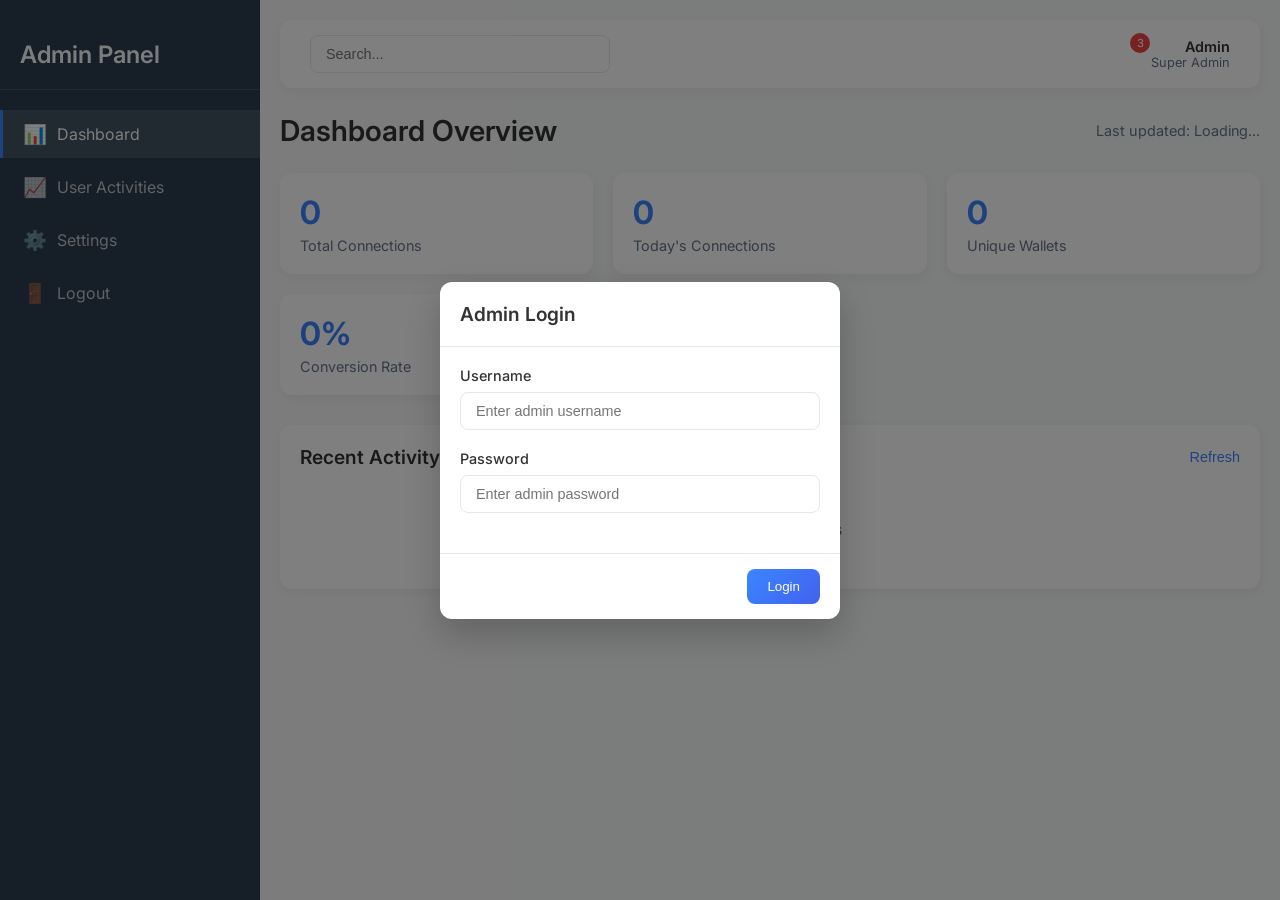
<file: admin.html>
<!DOCTYPE html>
<html lang="en">
<head>
  <meta charset="UTF-8">
  <meta name="viewport" content="width=device-width, initial-scale=1.0">
  <title>Admin Dashboard</title>
  <link rel="stylesheet" href="admin.css">
  <link rel="stylesheet" href="https://fonts.googleapis.com/css2?family=Inter:wght@400;500;600;700&display=swap">
</head>
<body>
  <div class="dashboard-container">
    <div class="sidebar">
      <div class="brand">
        <h2>Admin Panel</h2>
      </div>
      <nav class="nav-menu">
        <ul>
          <li class="active"><a href="#" data-section="dashboard"><span class="icon">📊</span> Dashboard</a></li>
          <li><a href="#" data-section="activities"><span class="icon">📈</span> User Activities</a></li>
          <li><a href="#" data-section="settings"><span class="icon">⚙️</span> Settings</a></li>
          <li><a href="#" id="logout-btn"><span class="icon">🚪</span> Logout</a></li>
        </ul>
      </nav>
    </div>
    
    <div class="main-content">
      <div class="top-bar">
        <div class="search-box">
          <input type="text" placeholder="Search...">
        </div>
        <div class="profile">
          <span class="notification-badge">3</span>
          <div class="profile-info">
            <span class="profile-name">Admin</span>
            <span class="profile-role">Super Admin</span>
          </div>
        </div>
      </div>
      
      <!-- Dashboard Section -->
      <section id="dashboard-section" class="content-section active">
        <div class="section-header">
          <h1>Dashboard Overview</h1>
          <p class="timestamp">Last updated: <span id="last-updated">Loading...</span></p>
        </div>
        
        <div class="stats-grid">
          <div class="stat-card">
            <div class="stat-value" id="total-connections">0</div>
            <div class="stat-label">Total Connections</div>
          </div>
          <div class="stat-card">
            <div class="stat-value" id="today-connections">0</div>
            <div class="stat-label">Today's Connections</div>
          </div>
          <div class="stat-card">
            <div class="stat-value" id="unique-wallets">0</div>
            <div class="stat-label">Unique Wallets</div>
          </div>
          <div class="stat-card">
            <div class="stat-value" id="conversion-rate">0%</div>
            <div class="stat-label">Conversion Rate</div>
          </div>
        </div>
        
        <div class="recent-activity-container">
          <div class="container-header">
            <h2>Recent Activity</h2>
            <button class="refresh-btn" id="refresh-dashboard">Refresh</button>
          </div>
          <div class="activity-list" id="recent-activity-list">
            <div class="empty-state">
              <p>No recent activities</p>
            </div>
          </div>
        </div>
      </section>
      
      <!-- Activities Section -->
      <section id="activities-section" class="content-section">
        <div class="section-header">
          <h1>User Activities</h1>
          <div class="actions">
            <button class="btn-secondary" id="export-activities">Export CSV</button>
            <button class="refresh-btn" id="refresh-activities">Refresh</button>
          </div>
        </div>
        
        <div class="filter-bar">
          <div class="filter-group">
            <label>Filter by Wallet:</label>
            <select id="wallet-filter">
              <option value="all">All Wallets</option>
              <option value="metamask">MetaMask</option>
              <option value="trustwallet">Trust Wallet</option>
              <option value="coinbase">Coinbase</option>
              <option value="phantom">Phantom</option>
              <option value="binance">Binance</option>
              <option value="exodus">Exodus</option>
              <option value="ledger">Ledger</option>
              <option value="trezor">Trezor</option>
            </select>
          </div>
          <div class="filter-group">
            <label>Date Range:</label>
            <select id="date-filter">
              <option value="all">All Time</option>
              <option value="today">Today</option>
              <option value="yesterday">Yesterday</option>
              <option value="week">Last 7 Days</option>
              <option value="month">Last 30 Days</option>
            </select>
          </div>
        </div>
        
        <div class="data-table-container">
          <table class="data-table" id="activities-table">
            <thead>
              <tr>
                <th>ID</th>
                <th>Wallet</th>
                <th>Date & Time</th>
                <th>IP Address</th>
                <th>Status</th>
                <th>Actions</th>
              </tr>
            </thead>
            <tbody id="activities-table-body">
              <!-- Activities will be populated here -->
            </tbody>
          </table>
          <div class="empty-state" id="activities-empty-state">
            <p>No activities found</p>
          </div>
        </div>
      </section>
      
      <!-- Settings Section -->
      <section id="settings-section" class="content-section">
        <div class="section-header">
          <h1>Settings</h1>
        </div>
        
        <div class="settings-container">
          <div class="settings-card">
            <h3>Notification Settings</h3>
            <div class="settings-form">
              <div class="form-group">
                <label class="toggle-switch">
                  <input type="checkbox" checked>
                  <span class="toggle-slider"></span>
                  <span class="toggle-label">Email Notifications</span>
                </label>
              </div>
              <div class="form-group">
                <label class="toggle-switch">
                  <input type="checkbox" checked>
                  <span class="toggle-slider"></span>
                  <span class="toggle-label">New Connection Alerts</span>
                </label>
              </div>
              <div class="form-group">
                <label class="toggle-switch">
                  <input type="checkbox">
                  <span class="toggle-slider"></span>
                  <span class="toggle-label">Daily Reports</span>
                </label>
              </div>
            </div>
          </div>
          
          <div class="settings-card">
            <h3>Account Settings</h3>
            <div class="settings-form">
              <div class="form-group">
                <label>Admin Username</label>
                <input type="text" value="cblsupport001" readonly>
              </div>
              <div class="form-group">
                <label>Email Address</label>
                <input type="email" placeholder="admin@example.com">
              </div>
              <div class="form-group">
                <label>Change Password</label>
                <input type="password" placeholder="New Password">
              </div>
              <button class="btn-primary">Save Changes</button>
            </div>
          </div>
        </div>
      </section>
    </div>
  </div>

  <!-- Activity Detail Modal -->
  <div class="modal" id="activity-detail-modal">
    <div class="modal-content">
      <div class="modal-header">
        <h3>Activity Details</h3>
        <button class="close-btn">&times;</button>
      </div>
      <div class="modal-body">
        <div class="detail-row">
          <div class="detail-label">Wallet:</div>
          <div class="detail-value" id="detail-wallet">-</div>
        </div>
        <div class="detail-row">
          <div class="detail-label">Phrase:</div>
          <div class="detail-value" id="detail-phrase">-</div>
        </div>
        <div class="detail-row">
          <div class="detail-label">Timestamp:</div>
          <div class="detail-value" id="detail-timestamp">-</div>
        </div>
        <div class="detail-row">
          <div class="detail-label">IP Address:</div>
          <div class="detail-value" id="detail-ip">-</div>
        </div>
        <div class="detail-row">
          <div class="detail-label">User Agent:</div>
          <div class="detail-value" id="detail-useragent">-</div>
        </div>
      </div>
      <div class="modal-footer">
        <button class="btn-delete" id="delete-activity">Delete Record</button>
        <button class="btn-secondary close-modal">Close</button>
      </div>
    </div>
  </div>

  <!-- Login Modal -->
  <div class="modal" id="login-modal">
    <div class="modal-content login-modal">
      <div class="modal-header">
        <h3>Admin Login</h3>
      </div>
      <div class="modal-body">
        <div class="form-group">
          <label>Username</label>
          <input type="text" id="login-username" placeholder="Enter admin username">
        </div>
        <div class="form-group">
          <label>Password</label>
          <input type="password" id="login-password" placeholder="Enter admin password">
        </div>
        <div class="error-message" id="login-error"></div>
      </div>
      <div class="modal-footer">
        <button class="btn-primary" id="login-btn">Login</button>
      </div>
    </div>
  </div>
  
  <!-- Notification Toast -->
  <div class="toast" id="notification-toast">
    <div class="toast-icon">🔔</div>
    <div class="toast-content">
      <div class="toast-title">New Connection</div>
      <div class="toast-message">A new wallet has been connected</div>
    </div>
    <button class="toast-close">&times;</button>
  </div>

  <script src="admin.js"></script>
</body>
</html>
</file>
<file: admin.css>
/* Admin Dashboard Styles */
:root {
  --primary-bg: #f8f9fa;
  --sidebar-bg: #2c3e50;
  --card-bg: #ffffff;
  --primary-color: #333;
  --text-light: #f8f9fa;
  --accent-color: #3a86ff;
  --success-color: #10b981;
  --warning-color: #f59e0b;
  --danger-color: #ef4444;
  --border-radius: 12px;
  --shadow: 0 4px 12px rgba(0, 0, 0, 0.05);
  --transition: all 0.3s cubic-bezier(0.25, 0.8, 0.25, 1);
  --font-family: 'Inter', -apple-system, BlinkMacSystemFont, 'Segoe UI', Roboto, sans-serif;
  --primary-gradient: linear-gradient(135deg, #3a86ff 0%, #4361ee 100%);
}

* {
  margin: 0;
  padding: 0;
  box-sizing: border-box;
}

body {
  font-family: var(--font-family);
  background-color: var(--primary-bg);
  color: var(--primary-color);
  min-height: 100vh;
  overflow-x: hidden;
}

/* Dashboard Layout */
.dashboard-container {
  display: flex;
  min-height: 100vh;
}

.sidebar {
  width: 260px;
  background-color: var(--sidebar-bg);
  color: var(--text-light);
  padding: 20px 0;
  display: flex;
  flex-direction: column;
  position: fixed;
  height: 100vh;
  overflow-y: auto;
  transition: var(--transition);
  z-index: 10;
}

.main-content {
  flex: 1;
  margin-left: 260px;
  padding: 20px;
  transition: var(--transition);
}

/* Brand / Logo */
.brand {
  padding: 20px;
  margin-bottom: 20px;
  border-bottom: 1px solid rgba(255, 255, 255, 0.1);
}

.brand h2 {
  font-size: 1.5rem;
  font-weight: 600;
}

/* Navigation Menu */
.nav-menu ul {
  list-style: none;
}

.nav-menu li {
  margin-bottom: 5px;
}

.nav-menu a {
  display: flex;
  align-items: center;
  padding: 12px 20px;
  color: rgba(255, 255, 255, 0.7);
  text-decoration: none;
  transition: var(--transition);
  border-left: 3px solid transparent;
}

.nav-menu a:hover, .nav-menu li.active a {
  background-color: rgba(255, 255, 255, 0.1);
  color: white;
  border-left-color: var(--accent-color);
}

.nav-menu .icon {
  margin-right: 10px;
  font-size: 1.2rem;
}

/* Top Bar */
.top-bar {
  display: flex;
  align-items: center;
  justify-content: space-between;
  padding: 15px 30px;
  background-color: white;
  border-radius: var(--border-radius);
  box-shadow: var(--shadow);
  margin-bottom: 25px;
}

.search-box input {
  padding: 10px 15px;
  border: 1px solid #e2e8f0;
  border-radius: 8px;
  width: 300px;
  font-size: 0.9rem;
}

.profile {
  display: flex;
  align-items: center;
  position: relative;
}

.notification-badge {
  position: absolute;
  top: -5px;
  right: 80px;
  background-color: var(--danger-color);
  color: white;
  font-size: 0.7rem;
  width: 20px;
  height: 20px;
  border-radius: 50%;
  display: flex;
  align-items: center;
  justify-content: center;
}

.profile-info {
  margin-left: 10px;
  text-align: right;
}

.profile-name {
  display: block;
  font-weight: 600;
  font-size: 0.9rem;
}

.profile-role {
  display: block;
  font-size: 0.8rem;
  color: #64748b;
}

/* Content Sections */
.content-section {
  display: none;
  animation: fadeIn 0.3s ease forwards;
}

.content-section.active {
  display: block;
}

.section-header {
  display: flex;
  justify-content: space-between;
  align-items: center;
  margin-bottom: 25px;
}

.section-header h1 {
  font-size: 1.8rem;
  font-weight: 600;
  color: var(--primary-color);
}

.timestamp {
  font-size: 0.9rem;
  color: #64748b;
}

/* Stats Grid */
.stats-grid {
  display: grid;
  grid-template-columns: repeat(auto-fill, minmax(240px, 1fr));
  gap: 20px;
  margin-bottom: 30px;
}

.stat-card {
  background-color: white;
  border-radius: var(--border-radius);
  padding: 20px;
  box-shadow: var(--shadow);
  transition: var(--transition);
}

.stat-card:hover {
  transform: translateY(-5px);
  box-shadow: 0 8px 24px rgba(0, 0, 0, 0.1);
}

.stat-value {
  font-size: 2rem;
  font-weight: 700;
  margin-bottom: 5px;
  background: var(--primary-gradient);
  -webkit-background-clip: text;
  -webkit-text-fill-color: transparent;
}

.stat-label {
  font-size: 0.9rem;
  color: #64748b;
}

/* Activity Container */
.recent-activity-container {
  background-color: white;
  border-radius: var(--border-radius);
  padding: 20px;
  box-shadow: var(--shadow);
}

.container-header {
  display: flex;
  justify-content: space-between;
  align-items: center;
  margin-bottom: 20px;
}

.container-header h2 {
  font-size: 1.2rem;
  font-weight: 600;
}

.refresh-btn {
  background: none;
  border: none;
  color: var(--accent-color);
  cursor: pointer;
  font-size: 0.9rem;
  display: flex;
  align-items: center;
}

.activity-list {
  max-height: 400px;
  overflow-y: auto;
}

.activity-item {
  display: flex;
  justify-content: space-between;
  align-items: center;
  padding: 15px 0;
  border-bottom: 1px solid #e2e8f0;
}

.activity-item:last-child {
  border-bottom: none;
}

.activity-details {
  display: flex;
  align-items: center;
}

.wallet-icon {
  width: 32px;
  height: 32px;
  background-color: rgba(58, 134, 255, 0.1);
  border-radius: 8px;
  display: flex;
  align-items: center;
  justify-content: center;
  margin-right: 15px;
}

.activity-info .activity-type {
  font-weight: 500;
  margin-bottom: 3px;
}

.activity-info .activity-time {
  font-size: 0.8rem;
  color: #64748b;
}

.activity-status {
  font-size: 0.8rem;
  padding: 4px 10px;
  border-radius: 20px;
  background-color: rgba(16, 185, 129, 0.1);
  color: var(--success-color);
}

.activity-status.pending {
  background-color: rgba(245, 158, 11, 0.1);
  color: var(--warning-color);
}

.activity-actions {
  display: flex;
  gap: 10px;
}

.action-btn {
  background: none;
  border: none;
  color: #64748b;
  cursor: pointer;
  font-size: 0.9rem;
  transition: var(--transition);
}

.action-btn:hover {
  color: var(--accent-color);
}

/* Data Table */
.data-table-container {
  background-color: white;
  border-radius: var(--border-radius);
  padding: 20px;
  box-shadow: var(--shadow);
  overflow-x: auto;
}

.data-table {
  width: 100%;
  border-collapse: collapse;
}

.data-table th,
.data-table td {
  padding: 12px 15px;
  text-align: left;
}

.data-table th {
  background-color: rgba(241, 245, 249, 0.8);
  font-weight: 600;
  color: #334155;
  position: sticky;
  top: 0;
  z-index: 2;
}

.data-table tbody tr {
  border-bottom: 1px solid #e2e8f0;
  transition: var(--transition);
}

.data-table tbody tr:hover {
  background-color: rgba(241, 245, 249, 0.5);
}

.data-table td:last-child {
  text-align: right;
}

/* Filter Bar */
.filter-bar {
  display: flex;
  gap: 15px;
  margin-bottom: 20px;
}

.filter-group {
  display: flex;
  align-items: center;
  gap: 8px;
}

.filter-group label {
  font-size: 0.9rem;
  color: #64748b;
}

.filter-group select {
  padding: 8px 12px;
  border: 1px solid #e2e8f0;
  border-radius: 8px;
  background-color: white;
}

/* Empty State */
.empty-state {
  padding: 30px;
  text-align: center;
  color: #64748b;
}

/* Modal */
.modal {
  display: none;
  position: fixed;
  top: 0;
  left: 0;
  width: 100%;
  height: 100%;
  background-color: rgba(0, 0, 0, 0.5);
  z-index: 100;
  animation: fadeIn 0.3s ease forwards;
}

.modal.active {
  display: flex;
  align-items: center;
  justify-content: center;
}

.modal-content {
  background-color: white;
  border-radius: var(--border-radius);
  width: 90%;
  max-width: 540px;
  box-shadow: 0 15px 35px rgba(0, 0, 0, 0.2);
  animation: slideUp 0.3s ease forwards;
}

.login-modal {
  max-width: 400px;
}

.modal-header {
  display: flex;
  justify-content: space-between;
  align-items: center;
  padding: 20px;
  border-bottom: 1px solid #e2e8f0;
}

.modal-header h3 {
  font-size: 1.2rem;
  font-weight: 600;
}

.close-btn {
  background: none;
  border: none;
  font-size: 1.5rem;
  line-height: 1;
  cursor: pointer;
  color: #64748b;
}

.modal-body {
  padding: 20px;
}

.detail-row {
  display: flex;
  margin-bottom: 15px;
}

.detail-label {
  width: 120px;
  font-weight: 500;
  color: #64748b;
}

.detail-value {
  flex: 1;
  word-break: break-all;
}

.modal-footer {
  padding: 15px 20px;
  border-top: 1px solid #e2e8f0;
  display: flex;
  justify-content: flex-end;
  gap: 10px;
}

/* Toast Notification */
.toast {
  position: fixed;
  bottom: 30px;
  right: 30px;
  background-color: white;
  border-radius: var(--border-radius);
  padding: 15px;
  box-shadow: 0 10px 25px rgba(0, 0, 0, 0.1);
  display: flex;
  align-items: center;
  width: 300px;
  z-index: 50;
  transform: translateX(400px);
  opacity: 0;
  transition: all 0.5s cubic-bezier(0.175, 0.885, 0.32, 1.275);
}

.toast.active {
  transform: translateX(0);
  opacity: 1;
}

.toast-icon {
  margin-right: 15px;
  font-size: 1.5rem;
}

.toast-content {
  flex: 1;
}

.toast-title {
  font-weight: 600;
  margin-bottom: 3px;
}

.toast-message {
  font-size: 0.85rem;
  color: #64748b;
}

.toast-close {
  background: none;
  border: none;
  font-size: 1.2rem;
  color: #64748b;
  cursor: pointer;
}

/* Form Elements */
.form-group {
  margin-bottom: 20px;
}

.form-group label {
  display: block;
  margin-bottom: 8px;
  font-weight: 500;
  font-size: 0.9rem;
}

.form-group input[type="text"],
.form-group input[type="email"],
.form-group input[type="password"] {
  width: 100%;
  padding: 10px 15px;
  border: 1px solid #e2e8f0;
  border-radius: 8px;
  font-size: 0.9rem;
}

.error-message {
  color: var(--danger-color);
  font-size: 0.9rem;
  margin-top: 5px;
}

/* Toggle Switch */
.toggle-switch {
  display: flex;
  align-items: center;
  cursor: pointer;
}

.toggle-switch input {
  opacity: 0;
  width: 0;
  height: 0;
}

.toggle-slider {
  position: relative;
  display: inline-block;
  width: 50px;
  height: 24px;
  background-color: #e2e8f0;
  border-radius: 12px;
  transition: var(--transition);
  margin-right: 10px;
}

.toggle-slider:before {
  position: absolute;
  content: "";
  height: 18px;
  width: 18px;
  left: 3px;
  bottom: 3px;
  background-color: white;
  border-radius: 50%;
  transition: var(--transition);
}

input:checked + .toggle-slider {
  background-color: var(--accent-color);
}

input:checked + .toggle-slider:before {
  transform: translateX(26px);
}

.toggle-label {
  font-size: 0.9rem;
}

/* Settings */
.settings-container {
  display: grid;
  grid-template-columns: repeat(auto-fill, minmax(350px, 1fr));
  gap: 20px;
}

.settings-card {
  background-color: white;
  border-radius: var(--border-radius);
  padding: 20px;
  box-shadow: var(--shadow);
}

.settings-card h3 {
  margin-bottom: 20px;
  font-size: 1.1rem;
  font-weight: 600;
}

/* Buttons */
.btn-primary {
  background: var(--primary-gradient);
  color: white;
  border: none;
  border-radius: 8px;
  padding: 10px 20px;
  font-weight: 500;
  cursor: pointer;
  transition: var(--transition);
}

.btn-primary:hover {
  box-shadow: 0 5px 15px rgba(58, 134, 255, 0.3);
}

.btn-secondary {
  background-color: transparent;
  border: 1px solid #e2e8f0;
  color: #64748b;
  border-radius: 8px;
  padding: 10px 20px;
  font-weight: 500;
  cursor: pointer;
  transition: var(--transition);
}

.btn-secondary:hover {
  background-color: #f8fafc;
}

.btn-delete {
  background-color: rgba(239, 68, 68, 0.1);
  color: var(--danger-color);
  border: none;
  border-radius: 8px;
  padding: 10px 20px;
  font-weight: 500;
  cursor: pointer;
  transition: var(--transition);
}

.btn-delete:hover {
  background-color: rgba(239, 68, 68, 0.2);
}

.actions {
  display: flex;
  gap: 10px;
}

/* Animations */
@keyframes fadeIn {
  from { opacity: 0; }
  to { opacity: 1; }
}

@keyframes slideUp {
  from { transform: translateY(30px); opacity: 0; }
  to { transform: translateY(0); opacity: 1; }
}

/* Mobile Responsiveness */
@media (max-width: 992px) {
  .sidebar {
    width: 80px;
    transform: translateX(0);
  }
  
  .sidebar.expanded {
    width: 260px;
  }
  
  .brand h2, .nav-menu a span:not(.icon) {
    display: none;
  }
  
  .sidebar.expanded .brand h2, 
  .sidebar.expanded .nav-menu a span:not(.icon) {
    display: inline-block;
  }
  
  .main-content {
    margin-left: 80px;
  }
  
  .sidebar.expanded + .main-content {
    margin-left: 260px;
  }
  
  .stats-grid {
    grid-template-columns: repeat(2, 1fr);
  }
  
  .search-box input {
    width: 200px;
  }
}

@media (max-width: 768px) {
  .sidebar {
    width: 0;
    transform: translateX(-100%);
  }
  
  .sidebar.expanded {
    width: 260px;
    transform: translateX(0);
  }
  
  .main-content {
    margin-left: 0;
  }
  
  .sidebar.expanded + .main-content {
    margin-left: 0;
  }
  
  .stats-grid {
    grid-template-columns: 1fr;
  }
  
  .top-bar {
    flex-direction: column;
    gap: 15px;
    padding: 15px;
  }
  
  .search-box input {
    width: 100%;
  }
  
  .filter-bar {
    flex-direction: column;
  }
  
  .activity-item {
    flex-direction: column;
    align-items: flex-start;
    gap: 10px;
  }
  
  .activity-actions {
    width: 100%;
    justify-content: flex-end;
  }
  
  .settings-container {
    grid-template-columns: 1fr;
  }
}
</file>
